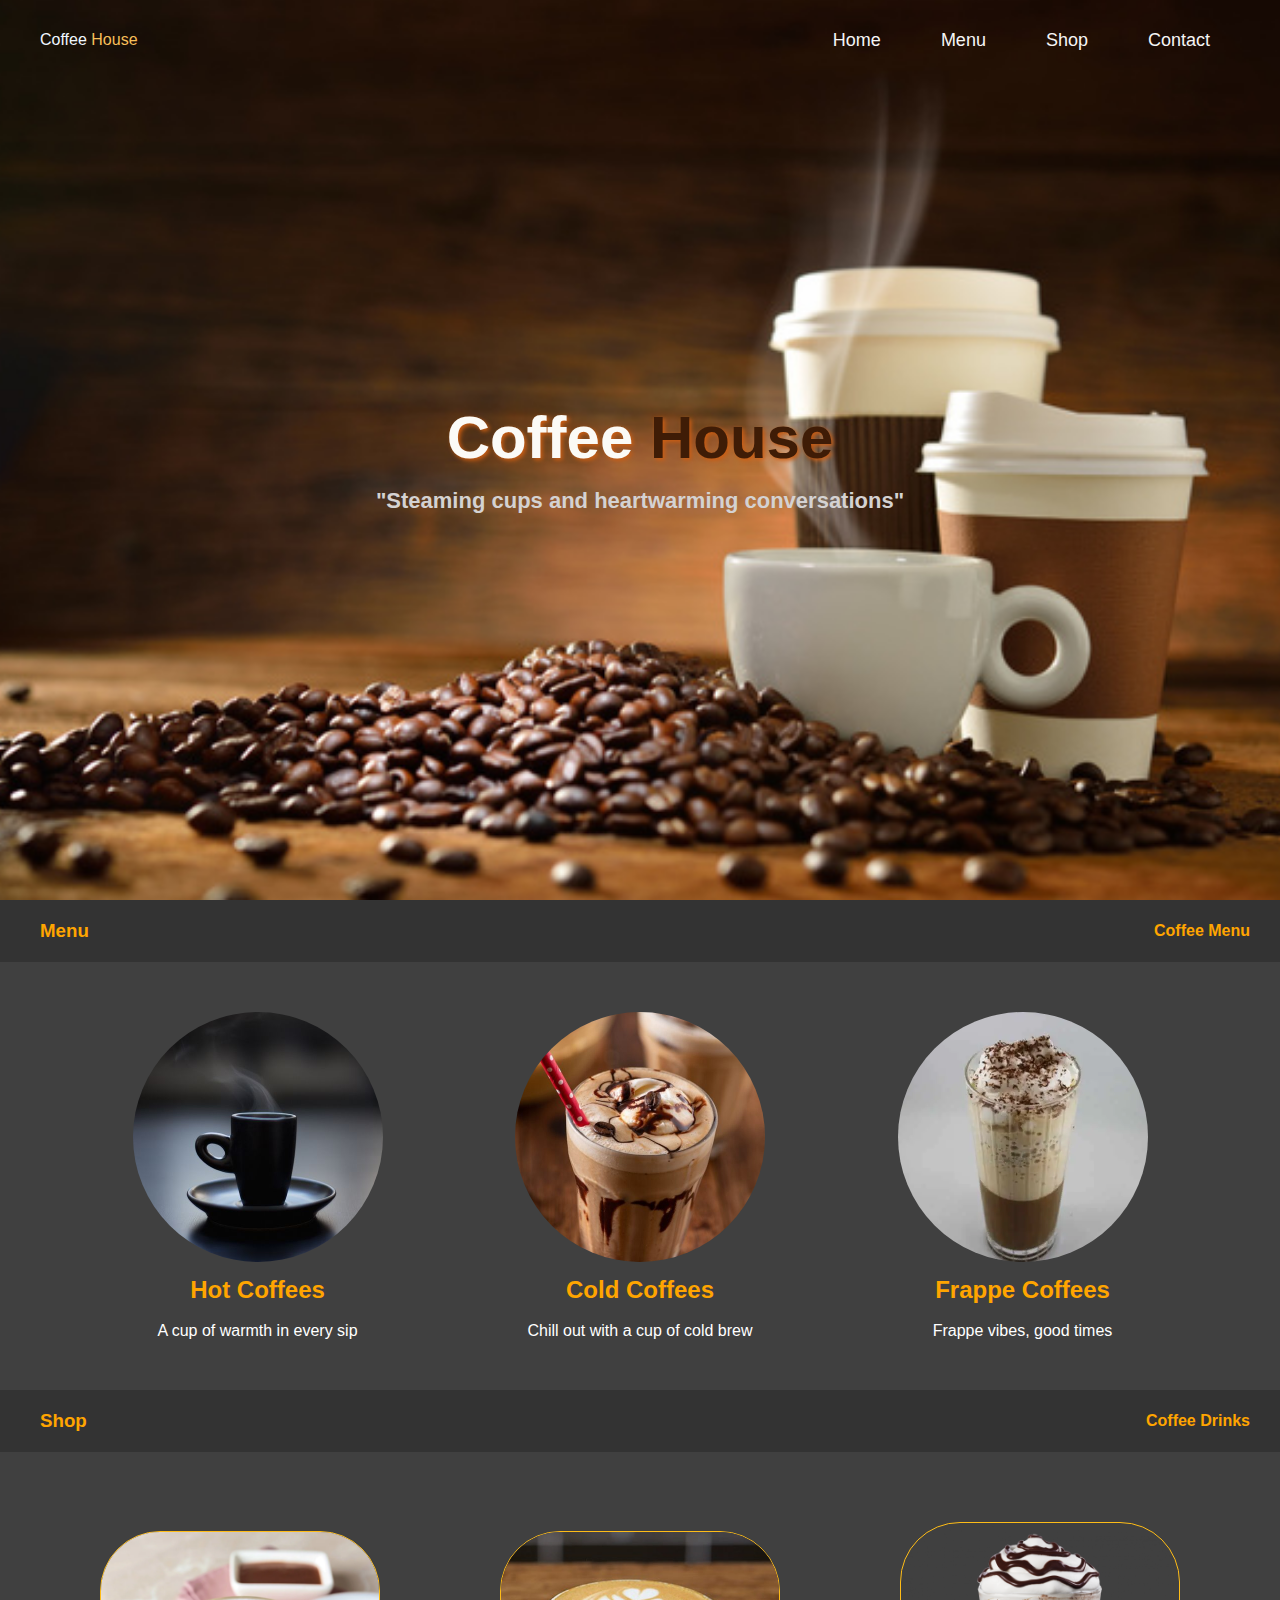
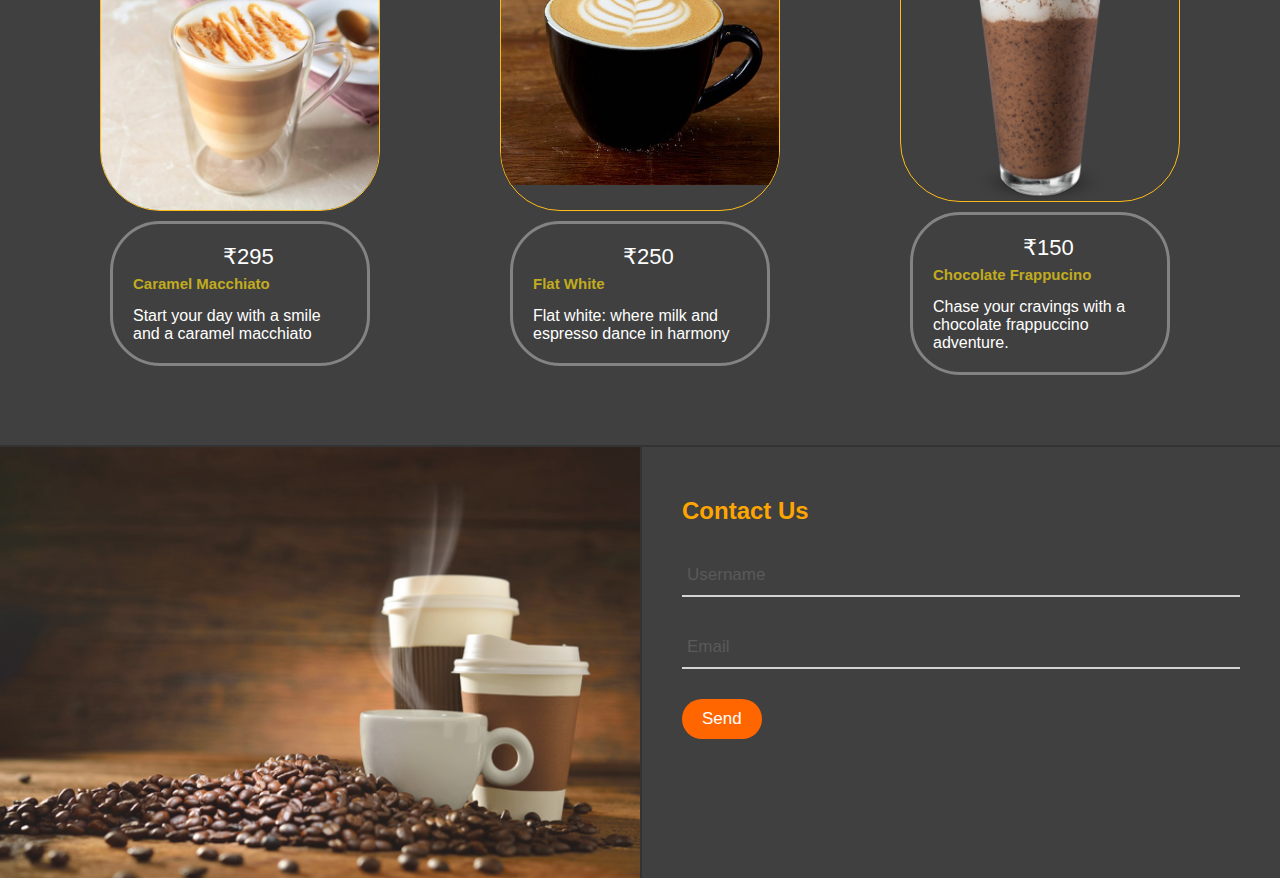
<file: Task Work Space/Task - 4/index4.html>
<!DOCTYPE html>
<html lang="en">
<head>
    <meta charset="UTF-8">
    <meta http-equiv="X-UA-Compatible" content="IE=edge">
    <meta name="viewport" content="width=device-width, initial-scale=1.0">
    <link rel="stylesheet" href="style4.css">
    <title>Coffee House</title>
</head>
<body>
    <header>
        <div class="logo">
            <a href="#" style="color: aliceblue;">Coffee<span>  House</span></a>
        </div>
        <nav>
            <ul>
                <li><a href="#">Home</a></li>
                <li><a href="#menu">Menu</a></li>
                <li><a href="#shop">Shop</a></li>
                <li><a href="#contact">Contact</a></li>
            </ul>
        </nav>
    </header>

    <div class="content">
        <div class="wrapper two">
            <div class="neon">
        <h1 style="font-size: 60px;
        color: rgb(251, 250, 246);
        text-shadow: 2px 2px 4px hsl(24, 83%, 44%);">Coffee <span style="color:rgb(63, 28, 6)">House</span></h1>
        <p style="color:rgb(212, 210, 210)"><b>"Steaming cups and heartwarming conversations"</b></p></div>
        </div>
    </div>

    <div class="menu" id="menu">
        <div class="menu-header">
            <h3>Menu</h3>
            <h4>Coffee Menu</h4>
        </div>
        <div class="menu-content">
            <div class="hot-coffees">
                <div class="hot-coffees-image">
                    <img src="images4/hot-coffees.jpg" alt="">
                </div>
                <div class="hot-coffees-body">
                    <h2>Hot Coffees</h2><br>
                    <label>A cup of warmth in every sip</label>
                </div>
            </div>
            <div class="cold-coffees">
                <div class="cold-coffees-image">
                    <img src="images4/cold-coffees.jpg" alt="">
                </div>
                <div class="cold-coffees-body">
                    <h2>Cold Coffees</h2><br>
                    <label>Chill out with a cup of cold brew</label>
                </div>
            </div>
            <div class="frappucino-coffees">
                <div class="frappucino-coffees-image">
                    <img src="images4/frappuccino.jpg" alt="">
                </div>
                <div class="frappucino-coffees-body">
                    <h2>Frappe Coffees</h2><br>
                    <label>Frappe vibes, good times</label>
                </div>
            </div>
        </div>
    </div>

    <div class="shop" id="shop">
        <div class="shop-header">
            <h3>Shop</h3>
            <h4>Coffee Drinks</h4>
        </div>
        <div class="shop-box">
            <div class="item-1">
                <div class="card">
                    <div class="card-image">
                        <img src="images4/caramel-macchiato.jpg">
                    </div>
                    <div class="card-body">
                        <label class="cash">₹295</label>
                        <h3 style="color: rgb(193, 171, 31)">  Caramel Macchiato</h3>
                        <label> Start your day with a smile and a caramel macchiato</label>
                    </div>
                </div>
            </div>
            <div class="item-2">
                <div class="card">
                    <div class="card-image">
                        <img src="images4/flat-white.png">
                    </div>
                    <div class="card-body">
                        <label class="cash">₹250</label>
                        <h3 style="color:rgb(193, 171, 31)">Flat White</h3>
                        <label>Flat white: where milk and espresso dance in harmony</label>
                    </div>
                </div>
            </div>
            <div class="item-3">
                <div class="card">
                    <div class="card-image">
                        <img src="images4/chocolate-frappuccino.png">
                    </div>
                    <div class="card-body">
                        <label class="cash">₹150</label>
                        <h3 style="color: rgb(193, 171, 31);">Chocolate Frappucino</h3>
                        <label>Chase your cravings with a chocolate frappuccino adventure.</label>
                    </div>
                </div>
            </div>
           
        </div>
    </div>

    <div class="contact" id="contact">
        <div class="contact-box">
            <div class="contact-image">
                <img src="images4/bg-image.jpeg">
            </div>
        </div>
        <div class="contact-box">
            <div class="contact-body">
                <form>
                    <h2>Contact Us</h2>
                    <div class="form-content">
                        <input type="text" required>
                        <span></span>
                        <label>Username</label>
                    </div>
                    <div class="form-content">
                        <input type="email" required>
                        <span></span>
                        <label>Email</label>
                    </div>
                    <button type="submit">Send</button>
                </form>
            </div>
        </div>
    </div>
</body>
</html>
</file>
<file: Task Work Space/Task - 4/style4.css>
* {
    margin: 0;
    padding: 0;
    box-sizing: border-box;
    text-decoration: none;
    list-style: none;
}
html {
    font-family: 'Open Sans', sans-serif;
    scroll-behavior: smooth;
}
img {
    width: 100%;
}
header {
    display: flex;
    align-items: center;
    justify-content: space-between;
    padding: 40px;
    width: 100%;
    height: 70px;
    position: absolute;
    z-index: 1;
}
header.logo a {
    font-size: 30px;
    color: rgb(249, 245, 245);
    padding: 15px 30px;
    height: 0px;
    width: 0px;
}
header .logo a span {
    color: rgb(247, 191, 89);
} 
header nav ul {
    display: flex;
}
header nav ul li a {
    margin: 5px 20px;
    font-size: 18px;
    color: whitesmoke;
    padding: 10px 10px;
}
header nav ul li a:hover {
    border-bottom: 4px solid rgb(247, 148, 9);
    background-color: rgb(240, 235, 226);
    border-radius: 100px;  
    color: rgb(238, 149, 40); 
}
.content {
    display: flex;
    flex-direction: column;
    align-items: center;
    justify-content: center;
    text-align: center;
    position: relative;
    min-height: 100vh;
    width: 100%;
    background-image:url("images4/bg-image.jpeg");
    background-position: center bottom;
    background-repeat: no-repeat;
    background-size: cover;
    background-attachment: fixed;
}
.wrapper.two {
    background-color:none;
    font-size: 25px;
    font-family: "Play", sans-serif;
}
.neon h1,.span {
    margin: 1rem auto;
    animation: neon 1s ease infinite;
}
@keyframes neon {
    0%,
    100% {
        text-shadow: 0 0 10px #e1812da8, 0 0 10px brown, 0 0 10px brown, 0 0 20px brown, 0 0 2px #fed128, 2px 2px 2px #806914;
        color: #f5efcb;
    }
    50% {
        color: #bda37e;
    }
}
.content h2 {
    font-size: 32px;
    padding: 5px;
    color: white;
}
.content p {
    font-size: 22px;
    color: white;
}
.menu {
    background-color: #333333;
    width: 100%;
}
.menu .menu-header {
    display: flex;
    padding: 10px;
    align-items: center;
    justify-content: space-between;
}
.menu-header h3 {
    color: orange;
    padding: 10px 30px;
}
.menu-header h4 {
    color: orange;
    padding: 10px 20px;
}
.menu .menu-content {
    display: flex;
    align-items: center;
    justify-content: space-evenly;
    padding: 50px 0;
    flex-wrap: wrap;
    background-color: #404040;
}
.menu .menu-content .hot-coffees,
.cold-coffees,
.frappucino-coffees {
    width: 250px;
}
.menu .menu-content .hot-coffees .hot-coffees-image img {
    border-radius: 50%;
}
.menu .menu-content .hot-coffees .hot-coffees-image img:hover {
    transform: scale(1.1);
    transition: transform .4s ease-in-out;
}
.menu .menu-content .cold-coffees .cold-coffees-image img {
    border-radius: 50%;
}
.menu .menu-content .cold-coffees .cold-coffees-image img:hover {
    transform: scale(1.1);
    transition: transform .4s ease-in-out;
}
.menu .menu-content .frappucino-coffees .frappucino-coffees-image img {
    border-radius: 50%;
}
.menu .menu-content .frappucino-coffees .frappucino-coffees-image img:hover {
    transform: scale(1.1);
    transition: transform .4s ease-in-out;
}
.menu .menu-content .hot-coffees-body,
.cold-coffees-body,
.frappucino-coffees-body {
    text-align: center;
    margin-top: 10px;
}
.menu .menu-content .hot-coffees-body h2,
.cold-coffees-body h2,
.frappucino-coffees-body h2 {
    color: orange;
}   
.menu .menu-content .hot-coffees-body label,
.cold-coffees-body label,
.frappucino-coffees-body label {
    margin-top: 10px;
    color: white;
}
.shop {
    background-color: #333333;
    width: 100%;
}
.shop .shop-header {
    display: flex;
    padding: 10px;
    align-items: center;
    justify-content: space-between;
}
.shop-header h3 {
    color: orange;
    padding: 10px 30px;
}
.shop-header h4 {
    color: orange;
    padding: 10px 20px;
}
.shop-box {
    display: flex;
    align-items: center;
    justify-content: space-evenly;
    background-color: #404040;
    padding: 50px 0;
    flex-wrap: wrap;
}
.shop-box .card {
    width: 280px;
    margin: 20px;
}
.shop-box .card-image {
    width: 100%;
    height: 280px;
    overflow: hidden;
    border-radius: 60px;
    border: 1px solid rgb(254, 188, 23);
}
.shop-box .card-image img:hover {
    transform: scale(1.1);
    transition: transform .4s ease-in-out;
}
.shop-box .card-body {
    padding: 20px;
    margin: 10px;
    color: white;
    border: 3px solid #848383;
    border-radius: 50px;
}
.shop-box .card-body:hover {
    transform: scale(1.1);
    transition: transform .4s ease-in-out;
}
.shop-box .card-body h3 {
    padding: 10px 0;
    color: rgb(236, 211, 26);
    font-size: 15px;
    position: relative;
    bottom: 5px;
}
.shop-box .card-body .cash {
    font-size: 22px;
    margin-left: 90px;
}
.contact {
    display: flex;
    flex-wrap: wrap;
    width: 100%;
    border-top: 2px solid #333333;
}
.contact .contact-box {
    flex: 1;
}
.contact .contact-box .contact-image,
.contact .contact-box .contact-body {
    height: 100%;
}
.contact img {
    width: 100%;
    height: 100%;
}
.contact-image img {
    opacity: .9;
}
.contact-body {
    background-color: #404040;
    height: 100%;
    border-left: 2px solid #333333;
}
.contact-body form {
    padding: 50px 40px;
    box-sizing: border-box;
}
.contact-body h2 {
    color: orange;
}
form .form-content {
    position: relative;
    margin: 30px 0;
    border-bottom: 2px solid lightgray;
}
form .form-content input {
    width: 100%;
    height: 40px;
    padding: 0 5px;
    font-size: 17px;
    border: none;
    background: none;
    outline: none;
    color: white;
}
form .form-content label {
    position: absolute;
    top: 50%;
    left: 5px;
    color: rgb(91, 89, 89);
    transform: translateY(-50%);
    font-size: 17px;
    transition: .5s;
    pointer-events: none;
}
form .form-content span::before {
    content: '';
    position: absolute;
    top: 40px;
    left: 0;
    width: 0%;
    height: 2px;
    background: orange;
    transform: .4s;
}
form .form-content input:focus~label,
form .form-content input:valid~label {
    top: -5px;
    color: orange;
}
form .form-content input:focus~span::before,
form .form-content input:valid~span::before {
    width: 100%;
}
.contact-body form button {
    padding: 10px 20px;
    font-size: 17px;
    border: none;
    background-color: #ff6600;
    color: white;
    border: 5px;
    cursor: pointer;
    transition: all .4s ease-in;
    border-radius: 50px;
}
.contact-body form button:hover {
    background-color: #e77f92;
}
</file>
